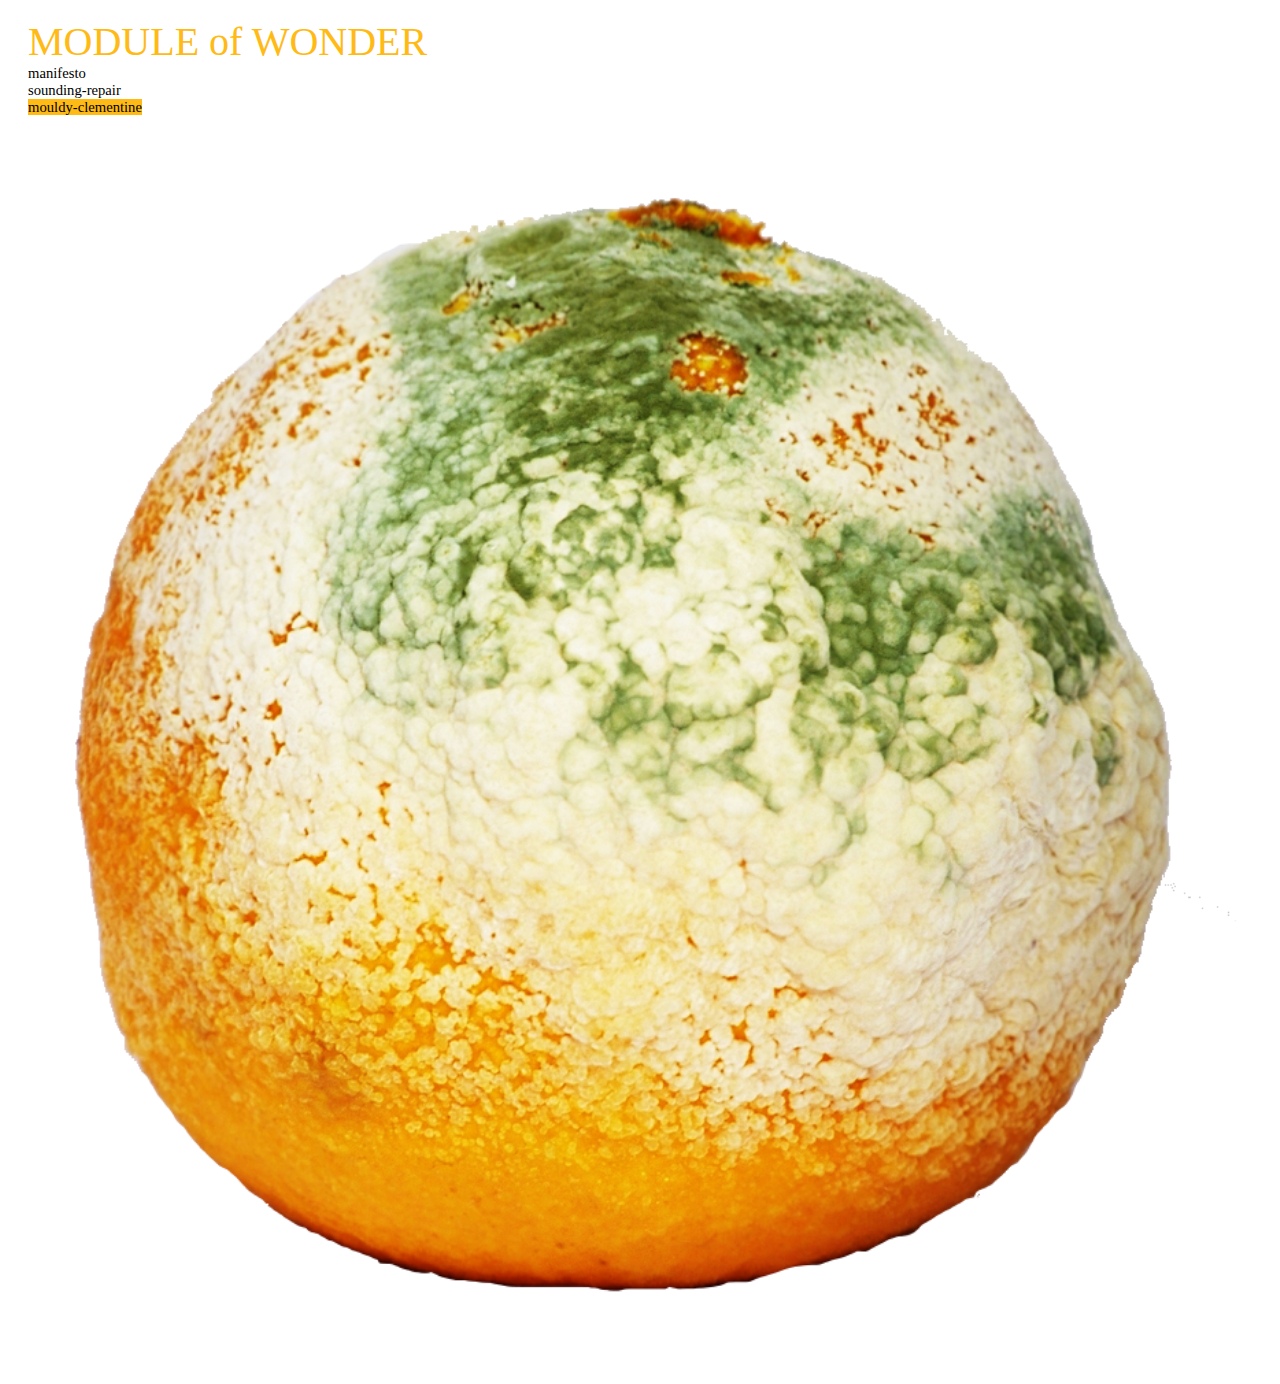
<file: clementine/index.html>
<!DOCTYPE html>
<html lang="en-US">

 
 <head>
    <link rel="stylesheet" type="text/css" href="../style.css">
    <title>M-O-W</title>   
    </head> 
    <header>
    <a href="https://awaywiththespoons.github.io/mow/"><h1>MODULE of WONDER</h1></a>
    <ul>
       <li><a href="https://awaywiththespoons.github.io/mow/">manifesto</a></li>
       <li><a href="https://awaywiththespoons.github.io/mow/sounding">sounding-repair</a></li>
       <li><a class ="active" href="https://awaywiththespoons.github.io/mow/clementine">mouldy-clementine</a></li>
    </ul>
    </header>
        
    <img class="images" src="index.png">

</body>
    </html>
</file>
<file: style.css>
body {
background: #ffffff;
text-align: left;
font-family: "helvetica neue";
font-size: 11pt;
}

header{
   padding-bottom: 60px;
   padding-left: 20px;
   padding-top: 10px;
}
/*-----MENU-------*/

#mainmenu{
padding: 0;
margin: 0;
position: relative;
top: -40px;
left: 20px;
}

ul {
	list-style-type:none;
	margin: 0;
	padding:0;
	position: absolute;
   overflow: hidden;
}

/*Create a horizontal list with spacing*/
#mainmenu ul li {
	float: left;
	margin-right: 7px;
}


/*Style for menu links*/
li a {
	color: #000;
   display: inline;
	text-decoration: none;
}

/*Hover state for top level links*/
li:hover a {
	color: #FFBA15;
}

.active{
   background-color:#FFBA15;
   text-decoration: bold;
}

.active:hover{
  color: black;
}

/*----text stuff----*/
h1{
font-size: 30pt;
color: #FFBA15;
font-weight:normal;
display: inline; 
}

h2{
font-size: 14pt;
left: 20px;
font-weight:normal; 
}

p{
font-align: left;
color: black;
left: 20px;
}

a {
text-decoration: none;
outline: 0;
}

.images{
width:98%;
padding-top:10px;
}

.third{
	float: left;
  	width: 31%;
	padding: 1%;
	position: relative;
}
.row:after{
	content: "";
	display: table;
	clear: both;
}
</file>
